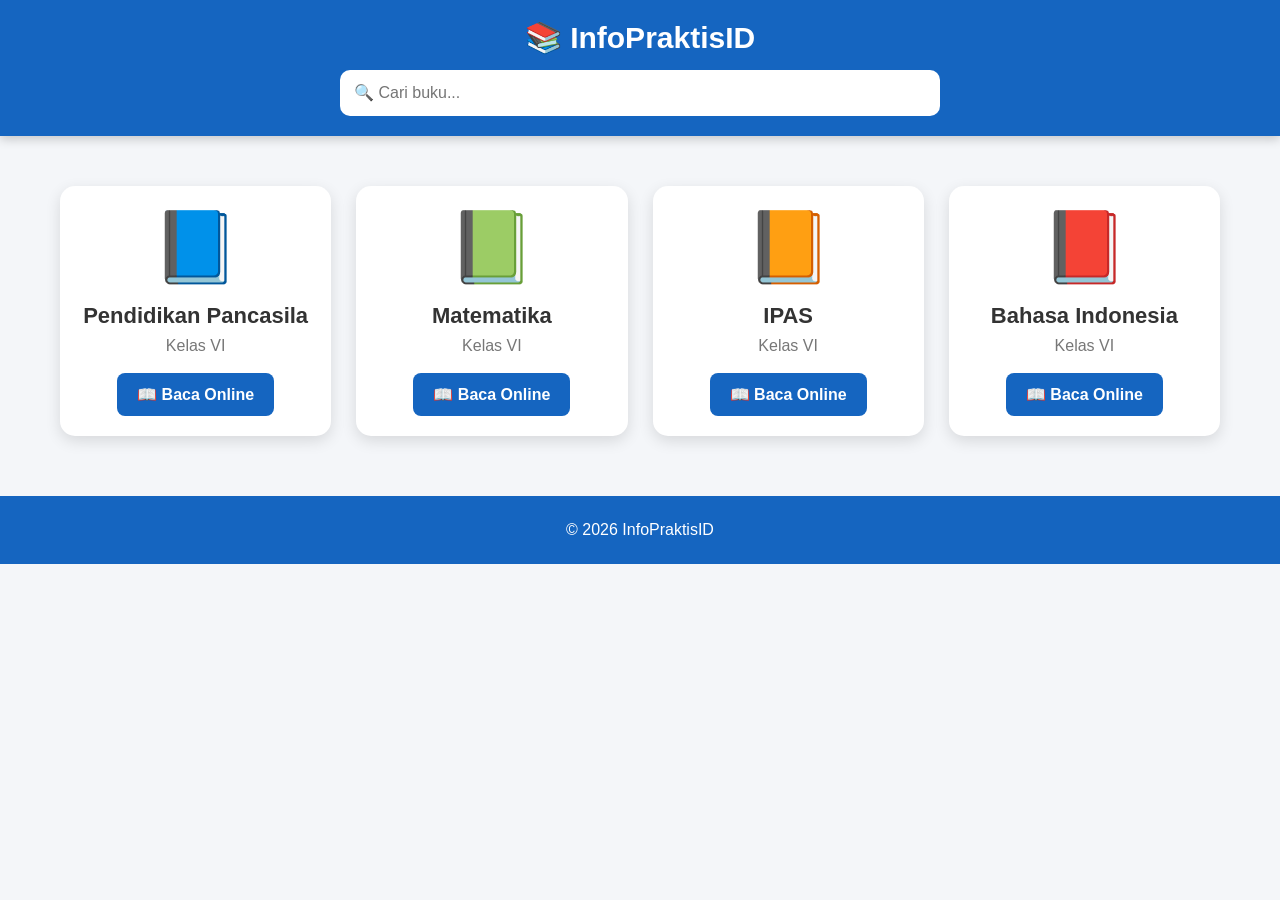
<file: index.html>
<!DOCTYPE html>
<html lang="id">
<head>
<meta charset="UTF-8">
<meta name="viewport" content="width=device-width, initial-scale=1.0">

<title>InfoPraktisID - Perpustakaan Digital</title>

<link rel="stylesheet" href="style.css">

</head>

<body>

<header>

<div class="logo">
📚 InfoPraktisID
</div>

<input
type="text"
id="search"
placeholder="🔍 Cari buku..."
onkeyup="searchBook()">

</header>

<div class="container">

<div class="card">

<div class="cover">
📘
</div>

<h2>Pendidikan Pancasila</h2>

<p>Kelas VI</p>

<a
class="btn"
href="books/ppkn6.html">

📖 Baca Online

</a>

</div>

<div class="card">

<div class="cover">
📗
</div>

<h2>Matematika</h2>

<p>Kelas VI</p>

<a
class="btn"
href="books/matematika6.html">

📖 Baca Online

</a>

</div>

<div class="card">

<div class="cover">
📙
</div>

<h2>IPAS</h2>

<p>Kelas VI</p>

<a
class="btn"
href="books/ipas6.html">

📖 Baca Online

</a>

</div>

<div class="card">

<div class="cover">
📕
</div>

<h2>Bahasa Indonesia</h2>

<p>Kelas VI</p>

<a
class="btn"
href="books/bahasa-indonesia6.html">

📖 Baca Online

</a>

</div>

</div>

<footer>

© 2026 InfoPraktisID

</footer>

<script src="script.js"></script>

</body>
</html>
</file>
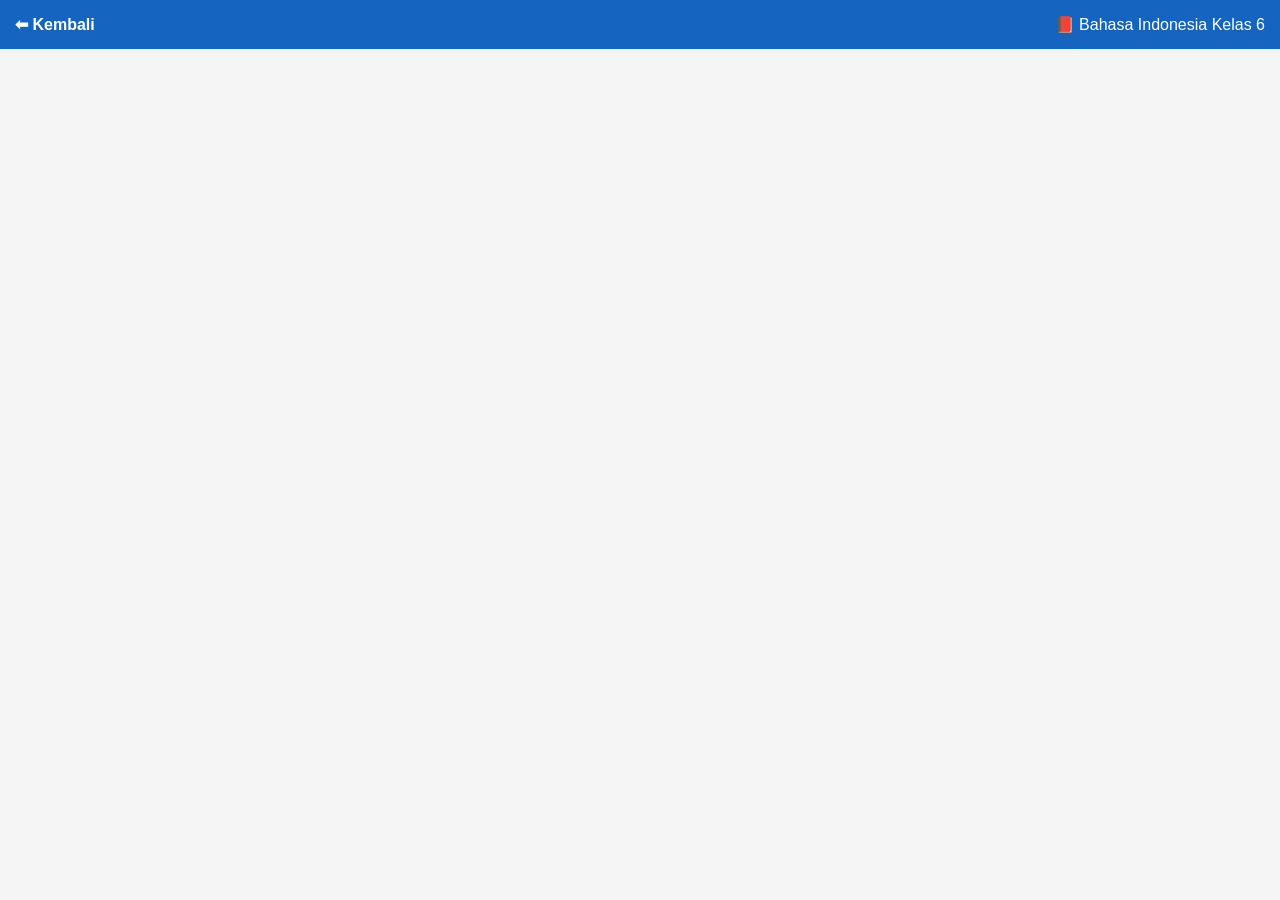
<file: books/bahasa-indonesia6.html>
<!DOCTYPE html>
<html lang="id">
<head>
<meta charset="UTF-8">
<meta name="viewport" content="width=device-width, initial-scale=1.0">
<title>Bahasa Indonesia Kelas 6</title>

<style>
body{
margin:0;
font-family:Arial,sans-serif;
background:#f5f5f5;
}
header{
background:#1565C0;
color:white;
padding:15px;
display:flex;
justify-content:space-between;
align-items:center;
}
header a{
color:white;
text-decoration:none;
font-weight:bold;
}
.viewer{
height:calc(100vh - 60px);
}
iframe{
width:100%;
height:100%;
border:none;
}
</style>

</head>

<body>

<header>

<a href="../index.html">⬅ Kembali</a>

<div>📕 Bahasa Indonesia Kelas 6</div>

</header>

<div class="viewer">

<iframe src="https://mozilla.github.io/pdf.js/web/viewer.html?file=https://flow24012-coder.github.io/InfoPraktisID/RANGKUMAN%20BAHASA%20INDONESIA.pdf"></iframe>

</div>

</body>
</html>
</file>
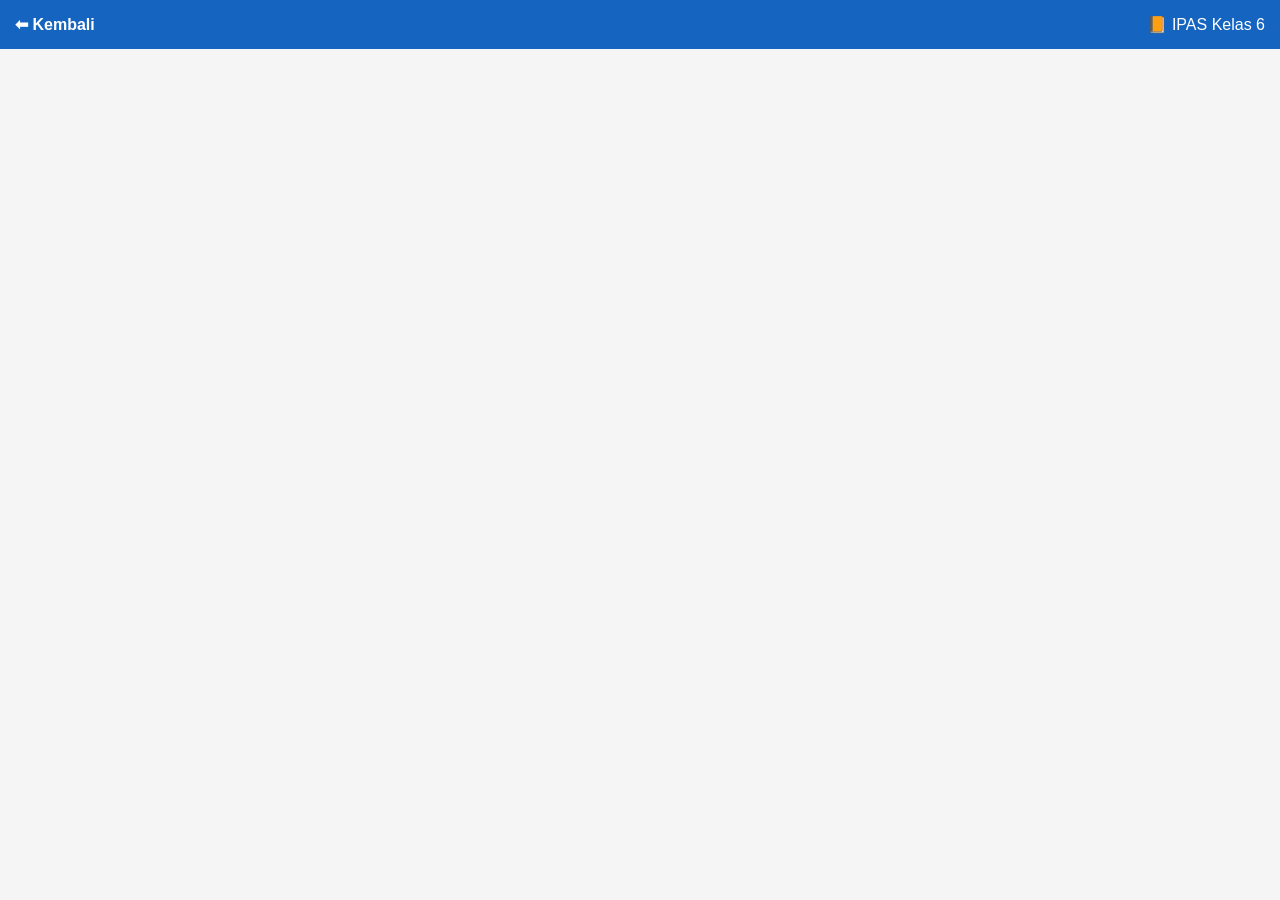
<file: books/ipas6.html>
<!DOCTYPE html>
<html lang="id">
<head>
<meta charset="UTF-8">
<meta name="viewport" content="width=device-width, initial-scale=1.0">
<title>IPAS Kelas 6</title>

<style>
body{
margin:0;
font-family:Arial,sans-serif;
background:#f5f5f5;
}
header{
background:#1565C0;
color:white;
padding:15px;
display:flex;
justify-content:space-between;
align-items:center;
}
header a{
color:white;
text-decoration:none;
font-weight:bold;
}
.viewer{
height:calc(100vh - 60px);
}
iframe{
width:100%;
height:100%;
border:none;
}
</style>

</head>

<body>

<header>

<a href="../index.html">⬅ Kembali</a>

<div>📙 IPAS Kelas 6</div>

</header>

<div class="viewer">

<iframe src="https://mozilla.github.io/pdf.js/web/viewer.html?file=https://flow24012-coder.github.io/InfoPraktisID/RANGKUMAN%20IPAS%20KELAS%206.pdf"></iframe>

</div>

</body>
</html>
</file>
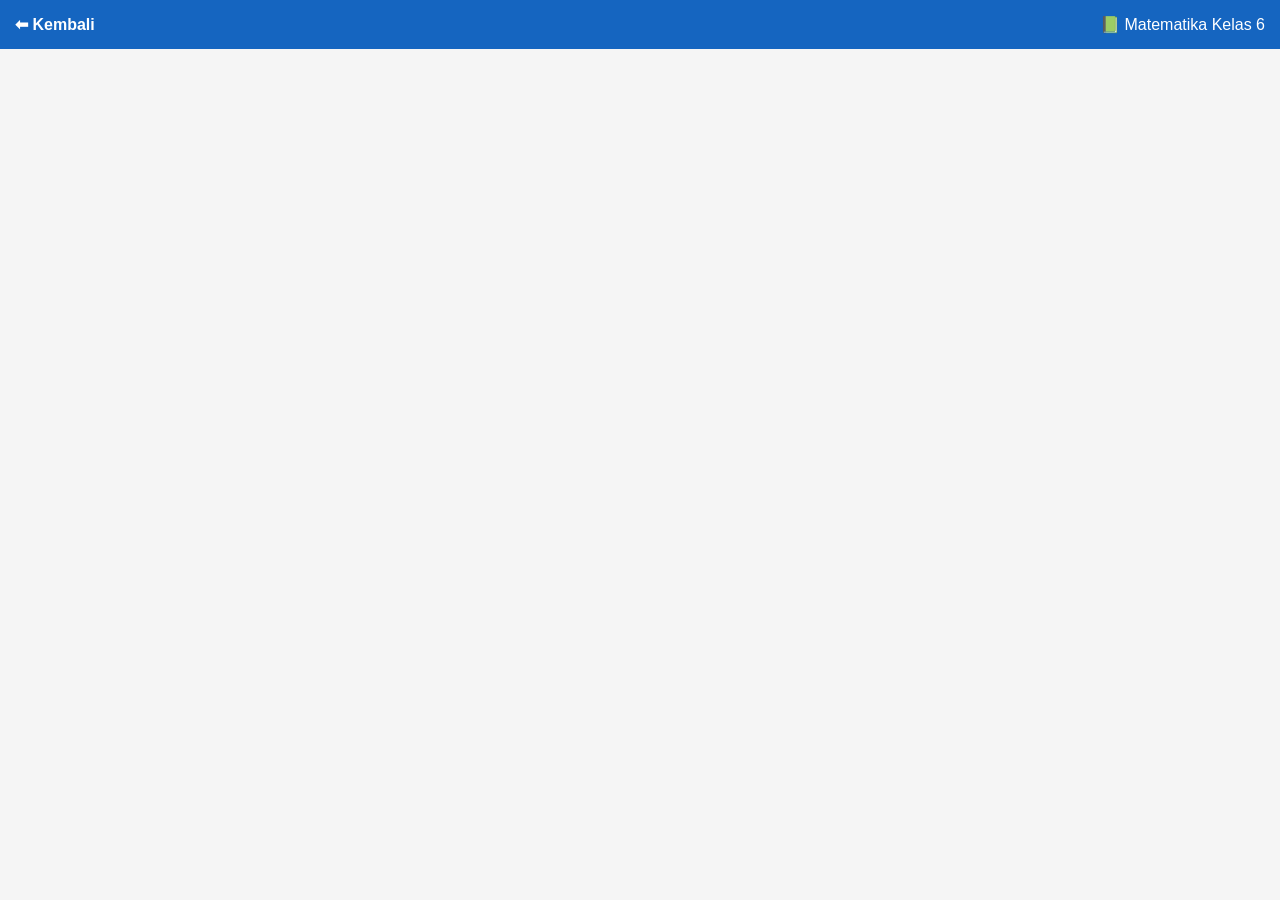
<file: books/matematika6.html>
<!DOCTYPE html>
<html lang="id">
<head>
<meta charset="UTF-8">
<meta name="viewport" content="width=device-width, initial-scale=1.0">
<title>Matematika Kelas 6</title>

<style>
body{
margin:0;
font-family:Arial,sans-serif;
background:#f5f5f5;
}
header{
background:#1565C0;
color:white;
padding:15px;
display:flex;
justify-content:space-between;
align-items:center;
}
header a{
color:white;
text-decoration:none;
font-weight:bold;
}
.viewer{
height:calc(100vh - 60px);
}
iframe{
width:100%;
height:100%;
border:none;
}
</style>

</head>

<body>

<header>

<a href="../index.html">⬅ Kembali</a>

<div>📗 Matematika Kelas 6</div>

</header>

<div class="viewer">

<iframe src="https://mozilla.github.io/pdf.js/web/viewer.html?file=https://flow24012-coder.github.io/InfoPraktisID/RANGKUMAN%20MATEMATIKA%20KELAS%206.pdf"></iframe>

</div>

</body>
</html>
</file>
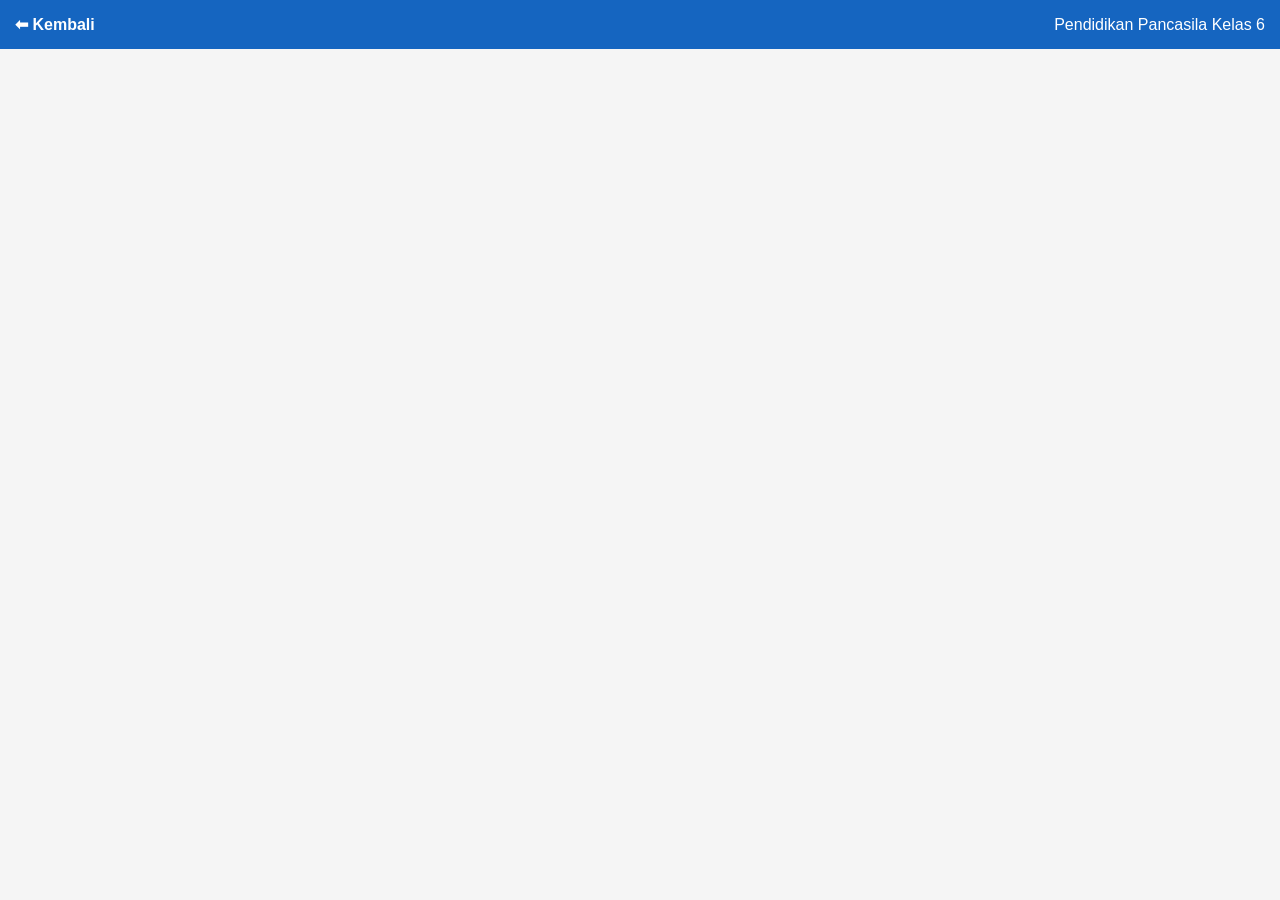
<file: books/ppkn6.html>
<!DOCTYPE html>
<html lang="id">
<head>
<meta charset="UTF-8">
<meta name="viewport" content="width=device-width, initial-scale=1.0">
<title>Pendidikan Pancasila Kelas 6</title>

<style>
body{
margin:0;
font-family:Arial,sans-serif;
background:#f5f5f5;
}

header{
background:#1565C0;
color:white;
padding:15px;
display:flex;
justify-content:space-between;
align-items:center;
}

header a{
color:white;
text-decoration:none;
font-weight:bold;
}

.viewer{
height:calc(100vh - 60px);
}

iframe{
width:100%;
height:100%;
border:none;
}
</style>

</head>

<body>

<header>

<a href="../index.html">⬅ Kembali</a>

<div>Pendidikan Pancasila Kelas 6</div>

</header>

<div class="viewer">

<iframe
src="https://mozilla.github.io/pdf.js/web/viewer.html?file=https://flow24012-coder.github.io/InfoPraktisID/RANGKUMAN%20PENDIDIKAN%20PANCASILA%20KELAS%206.pdf">
</iframe>

</div>

</body>
</html>
</file>
<file: style.css>
*{
margin:0;
padding:0;
box-sizing:border-box;
}

body{
font-family:Arial,Helvetica,sans-serif;
background:#f4f6f9;
color:#333;
}

header{
background:#1565C0;
padding:20px;
position:sticky;
top:0;
z-index:999;
box-shadow:0 3px 10px rgba(0,0,0,.2);
}

.logo{
font-size:30px;
font-weight:bold;
color:#fff;
text-align:center;
margin-bottom:15px;
}

#search{
width:100%;
max-width:600px;
display:block;
margin:auto;
padding:14px;
font-size:16px;
border:none;
border-radius:10px;
outline:none;
}

.container{
max-width:1200px;
margin:30px auto;
display:grid;
grid-template-columns:repeat(auto-fill,minmax(260px,1fr));
gap:25px;
padding:20px;
}

.card{
background:#fff;
border-radius:15px;
padding:20px;
box-shadow:0 5px 15px rgba(0,0,0,.12);
transition:.3s;
text-align:center;
}

.card:hover{
transform:translateY(-8px);
box-shadow:0 15px 30px rgba(0,0,0,.18);
}

.cover{
font-size:70px;
margin-bottom:15px;
}

.card h2{
font-size:22px;
margin-bottom:8px;
}

.card p{
color:#777;
margin-bottom:18px;
}

.btn{
display:inline-block;
background:#1565C0;
color:#fff;
text-decoration:none;
padding:12px 20px;
border-radius:8px;
font-weight:bold;
transition:.3s;
}

.btn:hover{
background:#0D47A1;
}

footer{
margin-top:40px;
padding:25px;
text-align:center;
background:#1565C0;
color:white;
}

@media(max-width:600px){

.logo{
font-size:24px;
}

.cover{
font-size:55px;
}

.card{
padding:15px;
}

}
</file>
